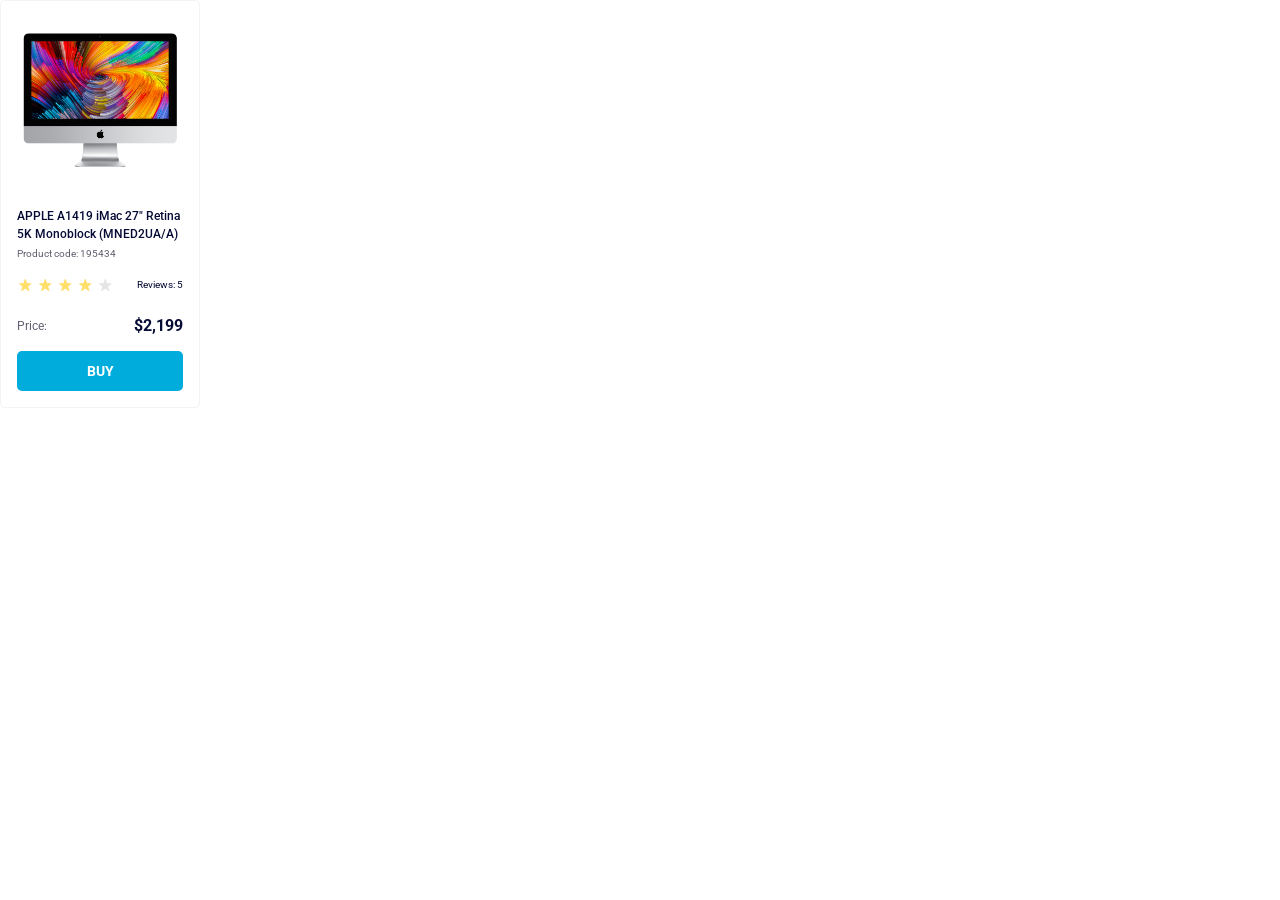
<file: index.html>
<!DOCTYPE html><html lang=en><meta charset=UTF-8><meta name=viewport content="width=device-width, initial-scale=1.0"><title>Product cards</title><link rel=preconnect href=https://fonts.googleapis.com><link rel=preconnect href=https://fonts.gstatic.com crossorigin=anonymous><link href="https://fonts.googleapis.com/css2?family=Roboto:ital,wght@0,100..900;1,100..900&amp;display=swap" rel=stylesheet><link rel=stylesheet href=layout_product-cards.9b8dc8a6.css><body>
    <div class=card data-qa=card>
      <div class=card__image></div>
      <div class=card__title>
        APPLE A1419 iMac 27" Retina 5K Monoblock (MNED2UA/A)
      </div>
      <div class=card__productcode>Product code: 195434</div>
      <div class=card__rating>
        <div class="stars stars--4">
          <div class=stars__star></div>
          <div class=stars__star></div>
          <div class=stars__star></div>
          <div class=stars__star></div>
          <div class=stars__star></div>
        </div>
        <div class=card__reviews>Reviews: 5</div>
      </div>
      <div class=card__price>
        <div class=card__pricelabel>Price:</div>
        <div class=card__priceamount>$2,199</div>
      </div>
      <a class=card__buy data-qa=hover>
        Buy
      </a>
    </div>
</file>
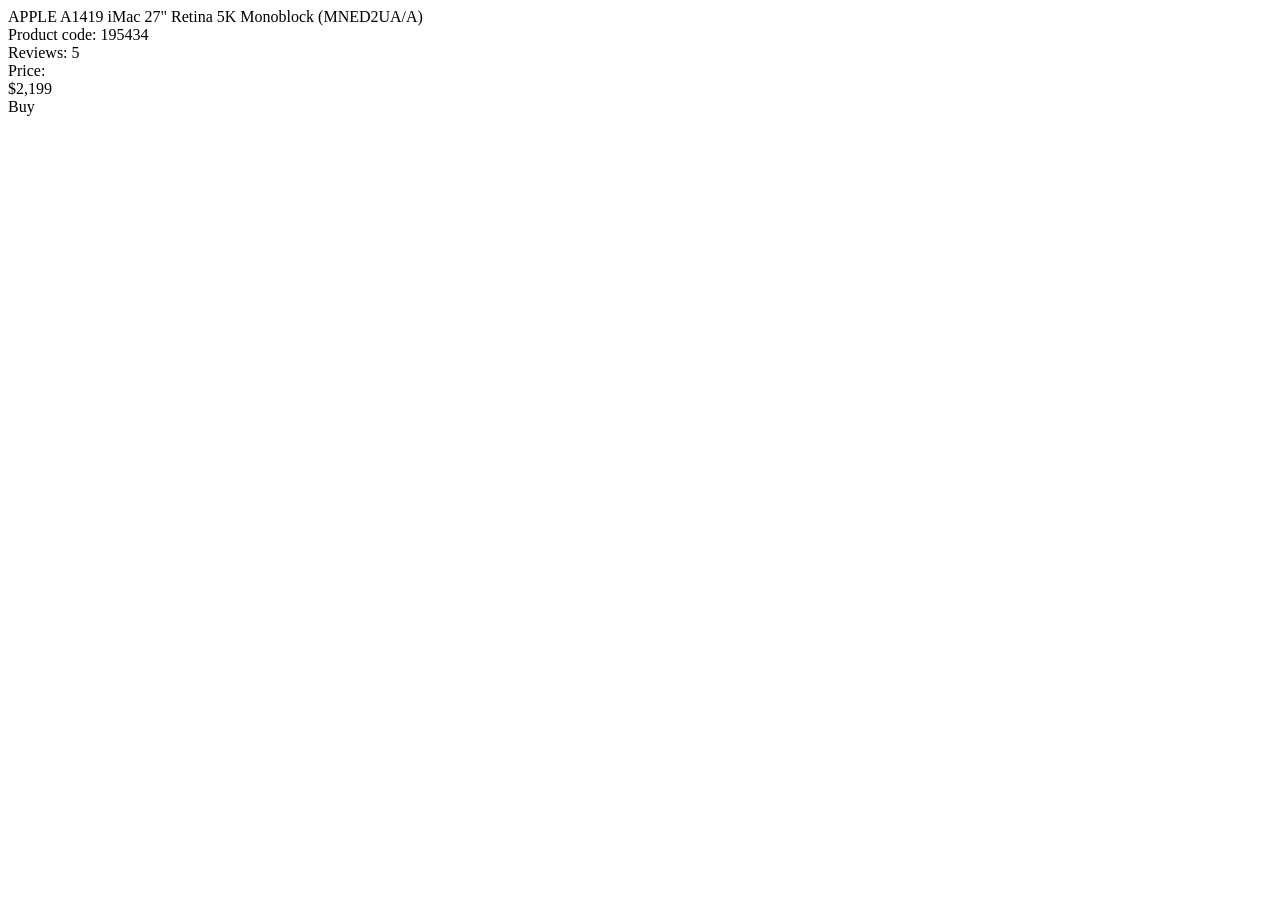
<file: src/index.html>
<!doctype html>
<html lang="en">
  <head>
    <meta charset="UTF-8" />
    <meta
      name="viewport"
      content="width=device-width, initial-scale=1.0"
    />
    <title>Product cards</title>
    <link
      rel="preconnect"
      href="https://fonts.googleapis.com"
    />
    <link
      rel="preconnect"
      href="https://fonts.gstatic.com"
      crossorigin="anonymous"
    />
    <link
      href="https://fonts.googleapis.com/css2?family=Roboto:ital,wght@0,100..900;1,100..900&display=swap"
      rel="stylesheet"
    />
    <link
      rel="stylesheet"
      href="./styles/index.scss"
    />
  </head>
  <body>
    <div
      class="card"
      data-qa="card"
    >
      <div class="card__product-image"></div>
      <div class="card__product-title">
        APPLE A1419 iMac 27" Retina 5K Monoblock (MNED2UA/A)
      </div>
      <div class="card__product-code">Product code: 195434</div>
      <div class="card__product-rating">
        <div class="stars stars--4">
          <div class="stars__star"></div>
          <div class="stars__star"></div>
          <div class="stars__star"></div>
          <div class="stars__star"></div>
          <div class="stars__star"></div>
        </div>
        <div class="card__product-reviews">Reviews: 5</div>
      </div>
      <div class="card__product-price">
        <div class="card__product-price-label">Price:</div>
        <div class="card__product-price-amount">$2,199</div>
      </div>
      <a
        class="card__product-buy"
        data-qa="hover"
      >
        Buy
      </a>
    </div>
  </body>
</html>
</file>
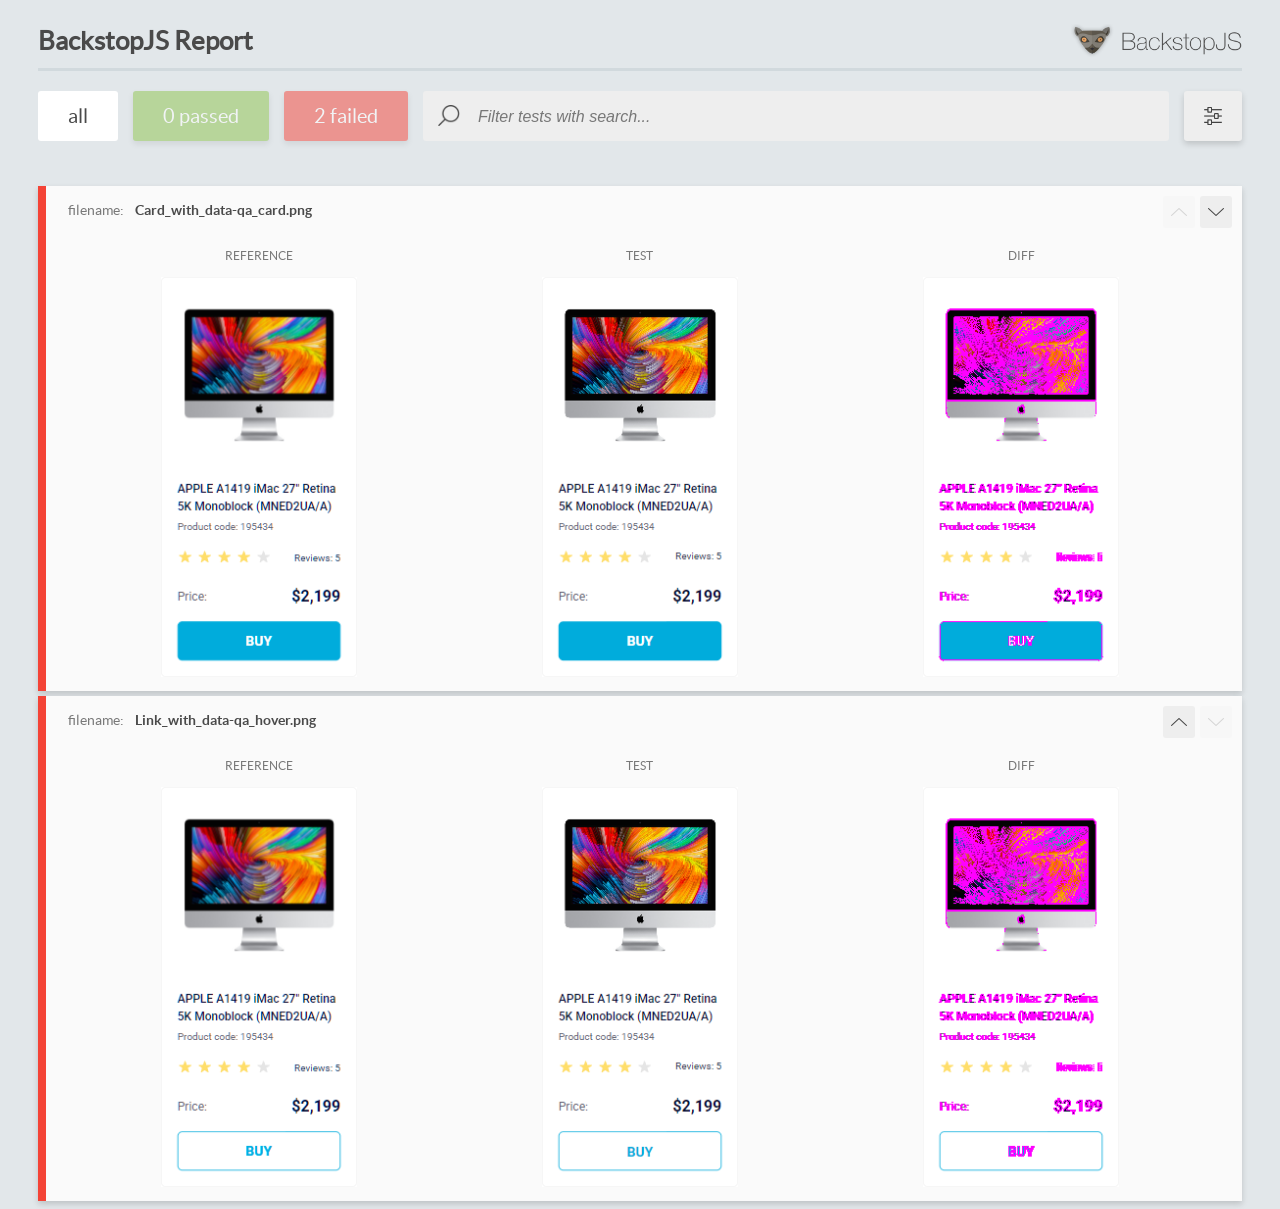
<file: report/html_report/index.html>
<!DOCTYPE html>
<html>
  <head>
    <meta charset="utf-8">
    <!-- Disable Cache -->
    <meta http-equiv="Cache-Control" content="no-cache, no-store, must-revalidate">
    <meta http-equiv="Pragma" content="no-cache">
    <meta http-equiv="Expires" content="0">

    <title>BackstopJS Report</title>

    <style>
      @font-face {
          font-family: 'latoregular';
          src: url('./assets/fonts/lato-regular-webfont.woff2') format('woff2'),
              url('./assets/fonts/lato-regular-webfont.woff') format('woff');
          font-weight: 400;
          font-style: normal;
      }
      @font-face {
          font-family: 'latobold';
          src: url('./assets/fonts/lato-bold-webfont.woff2') format('woff2'),
              url('./assets/fonts/lato-bold-webfont.woff') format('woff');
          font-weight: 700;
          font-style: normal;
      }

      .ReactModal__Body--open {
          overflow: hidden;
      }
      .ReactModal__Body--open .header {
        display: none;
      }

    </style>
  </head>
  <body style="background-color: #E2E7EA">
    <div id="root">

    </div>
    <script>
      function report (report) { // eslint-disable-line no-unused-vars
        window.tests = report;
      }
    </script>
    <script src="config.js"></script>
    <script src="index_bundle.js"></script>
  </body>
</html>
</file>
